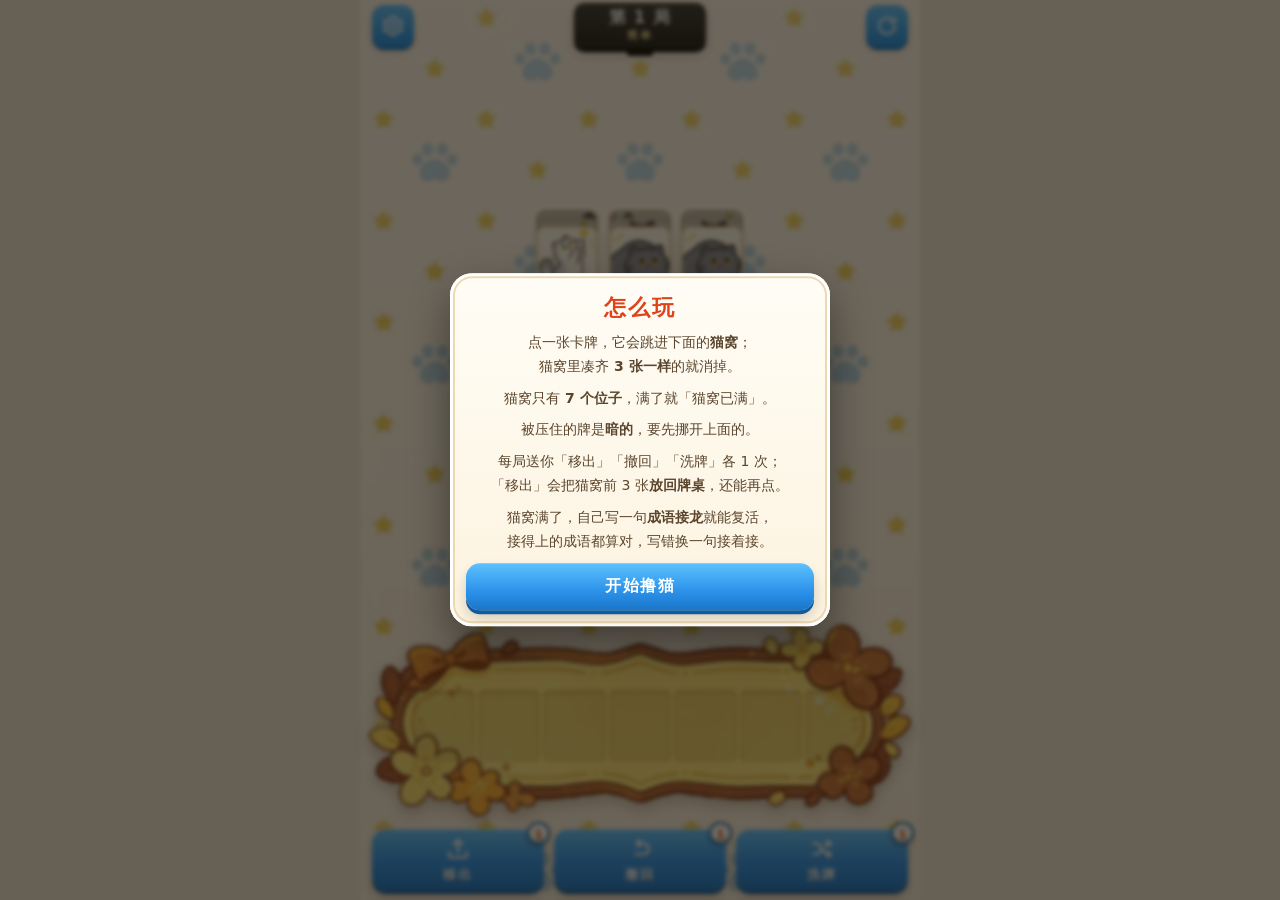
<file: index.html>
<!DOCTYPE html>
<html lang="zh-CN">
<head>
<meta charset="utf-8">
<meta name="viewport" content="width=device-width, initial-scale=1.0, maximum-scale=1.0, user-scalable=no, viewport-fit=cover">
<meta name="theme-color" content="#fdf5ea">
<meta name="apple-mobile-web-app-capable" content="yes">
<meta name="mobile-web-app-capable" content="yes">
<meta name="apple-mobile-web-app-status-bar-style" content="black-translucent">
<meta name="apple-mobile-web-app-title" content="咪了个喵">
<meta name="format-detection" content="telephone=no">
<meta name="mlm-version" content="9">
<title>咪了个喵</title>
<link rel="manifest" href="manifest.webmanifest">
<link rel="icon" href="icon-192.png">
<link rel="apple-touch-icon" href="icon-192.png">
<link rel="stylesheet" href="css/style.css?v=9">
</head>
<body>

<div id="app">

  <!-- 顶部 -->
  <header class="topbar">
    <button class="round-btn" id="btnSettings" aria-label="设置">
      <svg viewBox="0 0 24 24" class="ico"><path d="M12 8.6a3.4 3.4 0 1 0 0 6.8 3.4 3.4 0 0 0 0-6.8Z"/><path d="M19.4 13.5a7.6 7.6 0 0 0 0-3l1.7-1.3-1.8-3.1-2 .8a7.6 7.6 0 0 0-2.6-1.5L14.4 3H9.6l-.3 2.4a7.6 7.6 0 0 0-2.6 1.5l-2-.8-1.8 3.1 1.7 1.3a7.6 7.6 0 0 0 0 3l-1.7 1.3 1.8 3.1 2-.8a7.6 7.6 0 0 0 2.6 1.5l.3 2.4h4.8l.3-2.4a7.6 7.6 0 0 0 2.6-1.5l2 .8 1.8-3.1-1.7-1.3Z"/></svg>
    </button>

    <div class="level-pill">
      <div class="lp-main" id="lvText">第 1 局</div>
      <div class="lp-sub" id="lvDiff">简单</div>
    </div>

    <button class="round-btn" id="btnRestart" aria-label="重开本局">
      <svg viewBox="0 0 24 24" class="ico"><path d="M20 12a8 8 0 1 1-2.6-5.9"/><path d="M20 4v4.6h-4.6"/></svg>
    </button>
  </header>

  <!-- 牌桌 -->
  <main class="stage">
    <div class="board-wrap" id="boardWrap">
      <div class="board" id="board"></div>
    </div>
  </main>

  <!-- 猫窝 + 道具 -->
  <footer class="dock">
    <div class="nest">
      <div class="nest-inner" id="slots"></div>
    </div>

    <div class="tools">
      <button class="tool" id="toolOut">
        <span class="tool-ico">
          <svg viewBox="0 0 24 24"><path d="M12 15V4"/><path d="M8 8l4-4 4 4"/><path d="M4 15v3.5A1.5 1.5 0 0 0 5.5 20h13a1.5 1.5 0 0 0 1.5-1.5V15"/></svg>
        </span>
        <span class="tool-txt">移出</span>
        <span class="tool-badge" id="badgeOut">1</span>
      </button>

      <button class="tool" id="toolUndo">
        <span class="tool-ico">
          <svg viewBox="0 0 24 24"><path d="M9 7H15a5 5 0 0 1 0 10H8"/><path d="M12 4 9 7l3 3"/></svg>
        </span>
        <span class="tool-txt">撤回</span>
        <span class="tool-badge" id="badgeUndo">1</span>
      </button>

      <button class="tool" id="toolShuffle">
        <span class="tool-ico">
          <svg viewBox="0 0 24 24"><path d="M4 7h4l8 10h4"/><path d="M4 17h4l3-3.7"/><path d="M14.5 8.5 16 7h4"/><path d="m17.5 4.5 2.5 2.5-2.5 2.5"/><path d="m17.5 14.5 2.5 2.5-2.5 2.5"/></svg>
        </span>
        <span class="tool-txt">洗牌</span>
        <span class="tool-badge" id="badgeShuffle">1</span>
      </button>
    </div>
  </footer>
</div>

<div class="fx" id="fx"></div>
<div class="modal-root" id="modals"></div>
<div class="toast" id="toast"></div>

<script src="js/config.js?v=9"></script>
<script src="js/idioms.js?v=9"></script>
<script src="js/idiom-dict.js?v=9"></script>
<script src="js/engine.js?v=9"></script>
<script src="js/ui.js?v=9"></script>
</body>
</html>
</file>
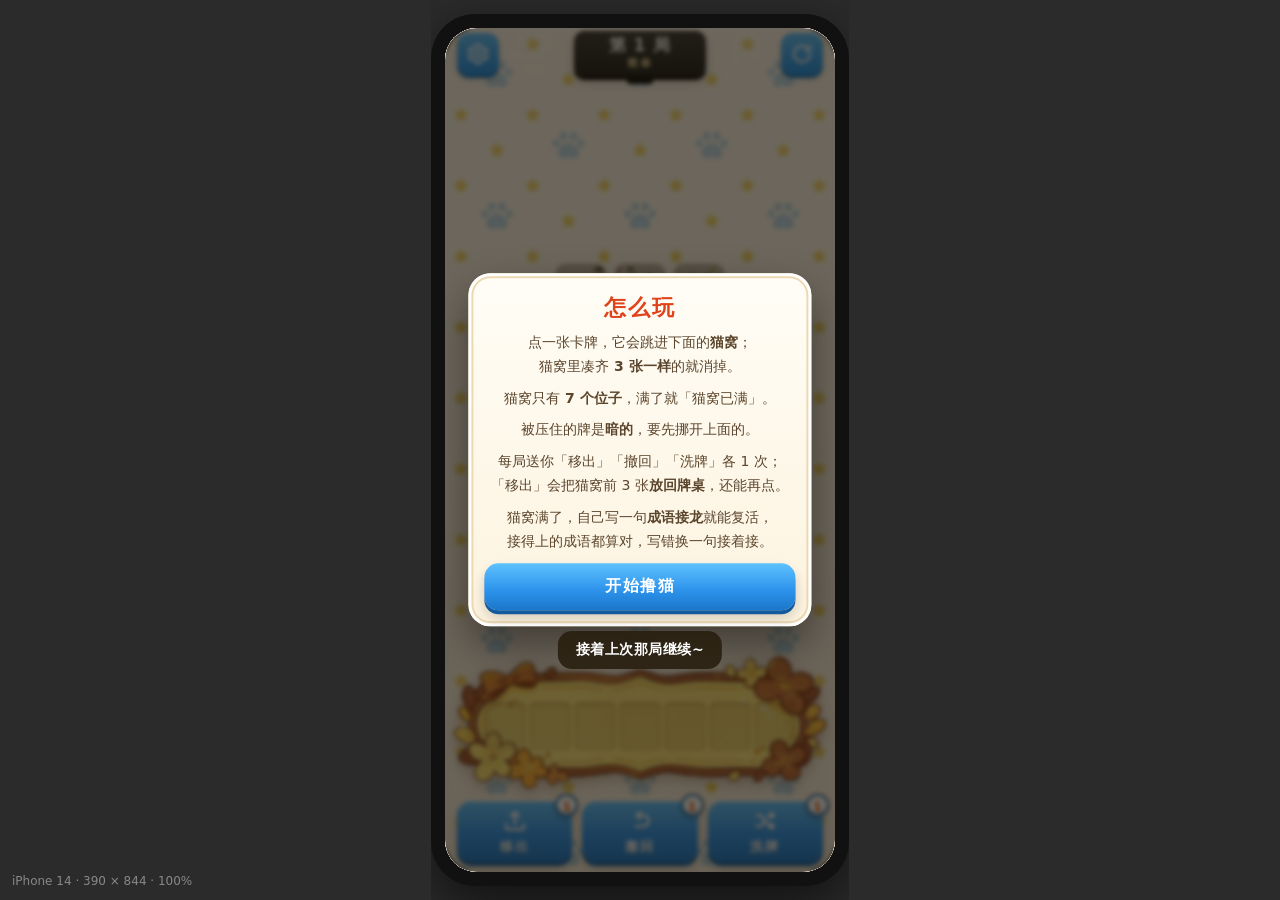
<file: tools/preview-phone.html>
<!DOCTYPE html>
<html lang="zh-CN">
<head>
<meta charset="utf-8">
<title>手机预览 · 咪了个喵</title>
<style>
  html,body{margin:0;height:100%;background:#2b2b2b;display:flex;align-items:center;justify-content:center;font-family:system-ui,sans-serif;overflow:hidden}
  .frame{position:relative;padding:14px;border-radius:44px;background:#111;box-shadow:0 20px 60px rgba(0,0,0,.6);transform-origin:center center}
  .screen{width:390px;height:844px;border-radius:32px;overflow:hidden;background:#fff;position:relative}
  iframe{width:100%;height:100%;border:0;display:block}
  .tip{position:fixed;left:12px;bottom:12px;color:#888;font-size:12px}
  .bar{position:fixed;top:8px;left:12px;display:flex;gap:6px}
  .bar button{background:#3a3a3a;color:#ddd;border:1px solid #555;border-radius:6px;padding:4px 10px;font-size:12px;cursor:pointer}
</style>
</head>
<body>
<div class="frame" id="frame"><div class="screen"><iframe id="ifr" src="../index.html"></iframe></div></div>
<div class="tip">iPhone 14 · 390 × 844 · <span id="zoom"></span></div>
<script>
  function fit(){
    var f = document.getElementById('frame');
    f.style.transform = 'scale(1)';
    var r = f.getBoundingClientRect();
    var s = Math.min(1, (innerHeight - 24)/r.height, (innerWidth - 24)/r.width);
    f.style.transform = 'scale(' + s + ')';
    document.getElementById('zoom').textContent = Math.round(s*100) + '%';
  }
  window.addEventListener('resize', fit);
  setTimeout(fit, 100);
  setTimeout(fit, 800);
</script>
</body>
</html>
</file>
<file: css/style.css>
/* ==========================================================
   咪了个喵 · 样式
   移动端优先，安全区适配，纯 CSS 手绘（不需要额外贴图）
   ========================================================== */

:root{
  --cream:#FFF9ED;
  --grass1:#d8f7a4;
  --grass2:#b7e86a;
  --wood:#8b5a2b;
  --wood-d:#5e3a17;
  --blue:#2f9fff;
  --blue-d:#1b7ad4;
  --ink:#4a3a28;
  --slot:#f7e9c8;
  --card-border:#e3cfa4;
}

*{box-sizing:border-box;-webkit-tap-highlight-color:transparent;}

html,body{
  margin:0;padding:0;height:100%;width:100%;
  overflow:hidden;
  overscroll-behavior:none;
  touch-action:manipulation;
  -webkit-user-select:none;user-select:none;
  background:#efe4d5;
  font-family:-apple-system,BlinkMacSystemFont,"PingFang SC","Hiragino Sans GB","Microsoft YaHei",system-ui,sans-serif;
  color:var(--ink);
}

#app{
  position:relative;
  height:100%;
  height:100dvh;
  display:flex;
  flex-direction:column;
  padding-top:env(safe-area-inset-top, 0px);
  padding-bottom:env(safe-area-inset-bottom, 0px);
  max-width:560px;
  margin:0 auto;
  /* 牌桌背景：铺在游戏这一列上，电脑上也不会被拉得太大 */
  background:
    linear-gradient(180deg, rgba(255,255,255,.16), rgba(255,255,255,0) 40%, rgba(150,110,60,.06)),
    url("../picture/bg.jpg") center bottom / cover no-repeat,
    #fdf5ea;
}

/* ---------------- 顶部栏 ---------------- */
.topbar{
  flex:0 0 auto;
  height:52px;
  display:flex;
  align-items:center;
  justify-content:space-between;
  padding:0 12px;
  gap:10px;
}

.round-btn{
  width:42px;height:42px;
  flex:0 0 auto;
  border:none;
  border-radius:12px;
  background:linear-gradient(#5cc0ff,#1e8fe8);
  box-shadow:0 3px 0 #146fb8, 0 5px 10px rgba(0,0,0,.14);
  display:flex;align-items:center;justify-content:center;
  color:#fff;
  padding:0;
  transition:transform .12s ease, box-shadow .12s ease;
}
.round-btn:active{transform:translateY(2px);box-shadow:0 1px 0 #146fb8;}
.round-btn .ico{width:24px;height:24px;fill:none;stroke:#fff;stroke-width:1.9;stroke-linecap:round;stroke-linejoin:round;}

.level-pill{
  position:relative;
  min-width:132px;
  padding:5px 18px 6px;
  text-align:center;
  background:linear-gradient(#3a3a3a,#1c1c1c);
  border-radius:10px;
  box-shadow:0 3px 0 #000, 0 5px 12px rgba(0,0,0,.22);
  color:#fff;
}
.level-pill .lp-main{
  font-size:17px;font-weight:800;letter-spacing:1px;line-height:1.15;
  text-shadow:0 1px 0 rgba(0,0,0,.5);
}
.level-pill .lp-sub{
  font-size:10.5px;
  font-weight:700;
  letter-spacing:2px;
  color:#ffe9a8;
  opacity:.9;
  margin-top:1px;
}
.level-pill::after{
  content:"";
  position:absolute;left:50%;bottom:-7px;transform:translateX(-50%);
  width:26px;height:5px;border-radius:3px;background:#111;
}

/* ---------------- 牌桌 ---------------- */
.stage{
  flex:1 1 auto;
  position:relative;
  min-height:0;
  overflow:hidden;
}

.board-wrap{
  position:absolute;inset:0;
  display:flex;
  align-items:center;
  justify-content:center;
  overflow:hidden;
}

.board{
  position:relative;
  transition:transform .34s cubic-bezier(.4,.1,.2,1), opacity .34s ease;
  will-change:transform;
}
.board.slide-out{transform:translateX(-118vw);opacity:.15;}
.board.slide-in{transform:translateX(118vw);opacity:.15;}

/* ---------------- 卡片 ---------------- */
.card{
  position:absolute;
  padding:0;
  margin:0;
  border:2px solid var(--card-border);
  border-radius:9px;
  background:var(--cream);
  overflow:hidden;
  box-shadow:0 2px 0 rgba(120,90,40,.55), 0 4px 8px rgba(60,40,10,.18);
  display:flex;align-items:center;justify-content:center;
  transition:transform .12s ease, filter .18s ease, box-shadow .18s ease;
  will-change:transform;
  cursor:pointer;
  isolation:isolate;
}
.card img{
  width:108%;height:108%;
  object-fit:cover;
  pointer-events:none;
  -webkit-user-drag:none;
  display:block;
}
.card .fb{
  width:100%;height:100%;
  display:flex;align-items:center;justify-content:center;
  font-weight:800;
  color:#5b452c;
  line-height:1.05;
  text-align:center;
  padding:2px;
  word-break:break-all;
}
.card.covered{
  filter:brightness(.8) saturate(.78);
  box-shadow:0 1px 0 rgba(70,50,20,.45);
}
.card.covered::after{
  content:"";
  position:absolute;inset:0;
  background:linear-gradient(180deg, rgba(0,0,0,.06), rgba(0,0,0,.15));
  pointer-events:none;
}
.card:active{transform:scale(.92);}
.card.wiggle{animation:wig .32s ease;}
@keyframes wig{
  0%,100%{transform:translateX(0)}
  25%{transform:translateX(-5px) rotate(-2deg)}
  50%{transform:translateX(5px) rotate(2deg)}
  75%{transform:translateX(-3px)}
}
.card.pop{animation:popIn .2s cubic-bezier(.3,1.6,.6,1);}
@keyframes popIn{from{transform:scale(.55);opacity:.2}to{transform:scale(1);opacity:1}}

/* ---------------- 猫窝 ---------------- */
.dock{
  flex:0 0 auto;
  padding:4px 8px 10px;
}

.nest{
  position:relative;
  width:100%;
  aspect-ratio:760 / 270;
  background:url("../picture/nest.png") center / 100% 100% no-repeat;
  filter:drop-shadow(0 5px 7px rgba(70,40,15,.28));
}
.nest-inner{
  position:absolute;
  left:8.2%; right:8.2%;
  top:20%; bottom:14%;
  display:flex;
  align-items:center;
  justify-content:space-between;
  gap:3px;
}

.slot{
  position:relative;
  flex:1 1 0;
  min-width:0;
  aspect-ratio:1/1.16;
  border-radius:6px;
  background:rgba(120,78,22,.13);
  box-shadow:inset 0 2px 4px rgba(110,70,20,.28);
  display:flex;align-items:center;justify-content:center;
  overflow:hidden;
}
.slot .slot-card{
  width:100%;height:100%;
  border-radius:7px;
  overflow:hidden;
  background:var(--cream);
  box-shadow:0 1px 3px rgba(0,0,0,.4);
  display:flex;align-items:center;justify-content:center;
  animation:slotIn .22s cubic-bezier(.3,1.5,.6,1);
}
@keyframes slotIn{from{transform:scale(.6) translateY(-6px);opacity:0}to{transform:scale(1);opacity:1}}
.slot .slot-card img{width:108%;height:108%;object-fit:cover;display:block;}
.slot .slot-card .fb{font-size:11px;font-weight:800;color:#5b452c;text-align:center;line-height:1.05;}

/* ---------------- 道具 ---------------- */
.tools{
  display:grid;
  grid-template-columns:repeat(3,1fr);
  gap:10px;
  margin-top:12px;
  padding:0 4px;
}

.tool{
  position:relative;
  border:none;
  border-radius:14px;
  padding:7px 4px 6px;
  background:linear-gradient(#5ec1ff, #2b91ea 55%, #1a76c9);
  box-shadow:0 4px 0 #125a9e, 0 7px 12px rgba(0,0,0,.2), inset 0 1px 0 rgba(255,255,255,.55);
  color:#fff;
  display:flex;flex-direction:column;align-items:center;justify-content:center;
  gap:1px;
  font-family:inherit;
  transition:transform .1s ease, box-shadow .1s ease, filter .2s ease;
}
.tool:active{transform:translateY(3px);box-shadow:0 1px 0 #125a9e;}
.tool.disabled{filter:grayscale(.75) brightness(.92);}
.tool .tool-ico svg{
  width:26px;height:26px;
  fill:none;stroke:#fff;stroke-width:2.1;stroke-linecap:round;stroke-linejoin:round;
  filter:drop-shadow(0 1px 0 rgba(0,0,0,.25));
}
.tool .tool-txt{
  font-size:13px;font-weight:800;letter-spacing:2px;
  text-shadow:0 1px 0 rgba(0,0,0,.35);
  white-space:nowrap;
}
.tool .tool-badge{
  position:absolute;top:-7px;right:-6px;
  min-width:22px;height:22px;padding:0 5px;
  border-radius:11px;
  background:#fff;
  color:#e0500f;
  font-size:13px;font-weight:900;line-height:22px;text-align:center;
  box-shadow:0 2px 5px rgba(0,0,0,.28), inset 0 -2px 0 rgba(0,0,0,.08);
  border:2px solid #2b6ea8;
}
.tool .tool-badge.zero{color:#9a9a9a;border-color:#8aa6bd;}

/* ---------------- 特效层 ---------------- */
.fx{position:fixed;inset:0;pointer-events:none;z-index:80;overflow:hidden;}
.fly-card{
  position:fixed;
  border-radius:9px;
  overflow:hidden;
  border:2px solid var(--card-border);
  background:var(--cream);
  box-shadow:0 6px 14px rgba(0,0,0,.3);
  z-index:90;
  display:flex;align-items:center;justify-content:center;
}
.fly-card img{width:108%;height:108%;object-fit:cover;}
.spark{
  position:fixed;
  width:10px;height:10px;border-radius:50%;
  background:radial-gradient(circle,#fff,#ffd54a 55%,rgba(255,190,60,0));
  z-index:95;
  animation:sparkOut .55s ease-out forwards;
}
@keyframes sparkOut{
  0%{transform:translate(0,0) scale(.4);opacity:1}
  100%{transform:translate(var(--dx),var(--dy)) scale(.1);opacity:0}
}
.plus-one{
  position:fixed;z-index:96;
  font-size:17px;font-weight:900;color:#ff7b00;
  text-shadow:0 2px 0 #fff;
  animation:riseUp .8s ease-out forwards;
}
@keyframes riseUp{
  0%{transform:translate(-50%,0);opacity:1}
  100%{transform:translate(-50%,-46px);opacity:0}
}

/* ---------------- 弹窗 ---------------- */
.modal-root{position:fixed;inset:0;z-index:100;display:none;}
.modal-root.show{display:block;}
.backdrop{
  position:absolute;inset:0;
  background:rgba(20,15,5,.62);
  backdrop-filter:blur(2px);
  animation:fadeIn .2s ease;
}
@keyframes fadeIn{from{opacity:0}to{opacity:1}}

.modal{
  position:absolute;left:50%;top:50%;
  transform:translate(-50%,-50%);
  width:min(88vw, 380px);
  max-height:88%;
  overflow-y:auto;
  padding:18px 16px 16px;
  border-radius:22px;
  background:linear-gradient(#fffdf6,#fdf3df);
  box-shadow:0 18px 40px rgba(0,0,0,.4), inset 0 0 0 3px #fff, inset 0 0 0 5px #ecd9b2;
  animation:modalIn .28s cubic-bezier(.2,1.3,.5,1);
  text-align:center;
  -webkit-overflow-scrolling:touch;
}
@keyframes modalIn{from{transform:translate(-50%,-46%) scale(.9);opacity:0}to{transform:translate(-50%,-50%) scale(1);opacity:1}}

.modal h2{
  margin:2px 0 6px;
  font-size:22px;
  font-weight:900;
  letter-spacing:2px;
  color:#e0421a;
}
.modal .sub{font-size:13.5px;color:#8a7357;margin:0 0 12px;line-height:1.6;}
.modal p{font-size:14px;line-height:1.7;margin:8px 0;color:#5b452c;}

.btn{
  display:block;width:100%;
  border:none;border-radius:14px;
  padding:13px 10px;
  font-family:inherit;
  font-size:16px;font-weight:800;letter-spacing:1.5px;
  color:#fff;
  background:linear-gradient(#5ec1ff,#2b91ea 60%,#1a76c9);
  box-shadow:0 4px 0 #125a9e, 0 8px 14px rgba(0,0,0,.18);
  margin-top:10px;
  transition:transform .1s ease, box-shadow .1s ease;
}
.btn:active{transform:translateY(3px);box-shadow:0 1px 0 #125a9e;}
.btn.orange{background:linear-gradient(#ffb748,#ff8a1e 60%,#e06f00);box-shadow:0 4px 0 #b1550a, 0 8px 14px rgba(0,0,0,.18);}
.btn.orange:active{box-shadow:0 1px 0 #b1550a;}
.btn.ghost{
  background:transparent;color:#a89478;
  box-shadow:none;font-size:14px;font-weight:700;letter-spacing:1px;
  padding:10px;
}
.btn.ghost:active{transform:none;opacity:.6;}

/* 成语接龙 */
.quiz-q{
  margin:6px 0 14px;
  padding:12px 10px;
  border-radius:14px;
  background:linear-gradient(#fff6d9,#ffeec2);
  box-shadow:inset 0 0 0 2px #f0dcae;
}
.quiz-q .big{
  font-size:26px;font-weight:900;letter-spacing:4px;color:#3f3222;
}
.quiz-q .hint{font-size:12px;color:#9a8560;margin-top:6px;letter-spacing:.5px;}
.quiz-q .hint b{color:#e0421a;}

.quiz-q.ok{
  background:linear-gradient(#e6fadc,#c9f0bb);
  box-shadow:inset 0 0 0 2px #a6dd94;
}
.quiz-q.bad{animation:quizBad .3s ease;}
@keyframes quizBad{
  0%,100%{transform:translateX(0)}
  25%{transform:translateX(-5px)}
  50%{transform:translateX(5px)}
  75%{transform:translateX(-3px)}
}

/* 自己输入答案 */
.quiz-form{display:flex;gap:8px;margin-top:2px;}
.quiz-input{
  flex:1 1 auto;min-width:0;
  border:none;border-radius:13px;
  padding:13px 14px;
  font-family:inherit;
  font-size:17px;font-weight:800;letter-spacing:3px;
  color:#4a3a28;
  background:#fff;
  box-shadow:inset 0 0 0 2px #ecd9b2;
  outline:none;
  -webkit-user-select:text;user-select:text;
  -webkit-appearance:none;
}
.quiz-input::placeholder{
  font-size:14px;font-weight:700;letter-spacing:1px;color:#c3b193;
}
.quiz-input:focus{
  box-shadow:inset 0 0 0 2px #ffb748, 0 0 0 3px rgba(255,183,72,.22);
}
.quiz-input:disabled{opacity:.8;}
.quiz-go{
  flex:0 0 auto;
  border:none;border-radius:13px;
  padding:0 16px;
  font-family:inherit;
  font-size:16px;font-weight:900;letter-spacing:2px;
  color:#fff;
  background:linear-gradient(#ffb748,#ff8a1e 60%,#e06f00);
  box-shadow:0 4px 0 #b1550a;
  transition:transform .1s ease, box-shadow .1s ease;
}
.quiz-go:active{transform:translateY(3px);box-shadow:0 1px 0 #b1550a;}
.quiz-go:disabled{opacity:.75;}
.quiz-tip{
  min-height:34px;
  margin-top:9px;
  font-size:12.5px;line-height:1.6;
  color:#9a8560;
}
.quiz-tip b{color:#e0421a;}
.quiz-tip .bad-note{color:#d9481f;font-weight:800;}
.quiz-tip.ok{color:#3f8a37;font-weight:800;}

/* 答题弹窗整体上移，给手机键盘留位置 */
.modal.quiz{top:36%;}

/* 设置项 */
.setting{
  display:flex;align-items:center;justify-content:space-between;
  padding:12px 4px;
  border-bottom:1px dashed #e8d8b8;
  font-size:15px;font-weight:700;color:#5b452c;
}
.setting:last-of-type{border-bottom:none;}
.switch{
  position:relative;width:52px;height:30px;border-radius:15px;
  background:#d9cdb4;border:none;transition:background .2s ease;flex:0 0 auto;
}
.switch::after{
  content:"";position:absolute;top:3px;left:3px;width:24px;height:24px;border-radius:50%;
  background:#fff;box-shadow:0 2px 4px rgba(0,0,0,.25);transition:transform .2s ease;
}
.switch.on{background:#5cc55c;}
.switch.on::after{transform:translateX(22px);}

.material-list{
  display:grid;
  grid-template-columns:repeat(4, 1fr);
  gap:4px;
  background:#fff8e8;border-radius:12px;padding:8px;margin-top:6px;
}
.mat{
  display:block;
  font-size:10.5px;font-weight:700;line-height:1.45;
  padding:4px 2px;border-radius:7px;
  white-space:nowrap;overflow:hidden;text-overflow:ellipsis;
  background:#efe6d2;color:#a89478;
  text-align:center;
}
.mat.ok{background:#dff3d6;color:#3f8a37;}
.mat.no{background:#fde8d2;color:#c5782f;}
.mat-hint{
  font-size:11.5px !important;color:#a89478 !important;
  line-height:1.55 !important;margin:8px 2px 0 !important;text-align:left;
}

/* toast */
.toast{
  position:fixed;left:50%;bottom:24%;
  transform:translate(-50%,10px);
  padding:10px 18px;border-radius:14px;
  background:rgba(40,30,15,.88);
  color:#fff;font-size:14px;font-weight:700;letter-spacing:.5px;
  opacity:0;pointer-events:none;
  transition:opacity .22s ease, transform .22s ease;
  z-index:120;
  white-space:nowrap;
}
.toast.show{opacity:1;transform:translate(-50%,0);}

/* 通关横幅 */
.win-banner{
  position:fixed;left:50%;top:38%;
  transform:translate(-50%,-50%) scale(.6);
  padding:16px 30px;
  border-radius:22px;
  background:linear-gradient(#fff7d6,#ffe08a);
  box-shadow:0 12px 30px rgba(0,0,0,.3), inset 0 0 0 4px #fff;
  font-size:26px;font-weight:900;letter-spacing:3px;color:#e0421a;
  opacity:0;pointer-events:none;
  z-index:110;
  transition:opacity .25s ease, transform .35s cubic-bezier(.2,1.5,.5,1);
}
.win-banner.show{opacity:1;transform:translate(-50%,-50%) scale(1);}

@media (max-height:660px){
  .topbar{height:46px;}
  .level-pill .lp-main{font-size:15px;}
  .tool .tool-ico svg{width:22px;height:22px;}
  .tool .tool-txt{font-size:12px;}
  .nest-inner{gap:2px;}
  .tools{margin-top:8px;gap:8px;}
}
</file>
